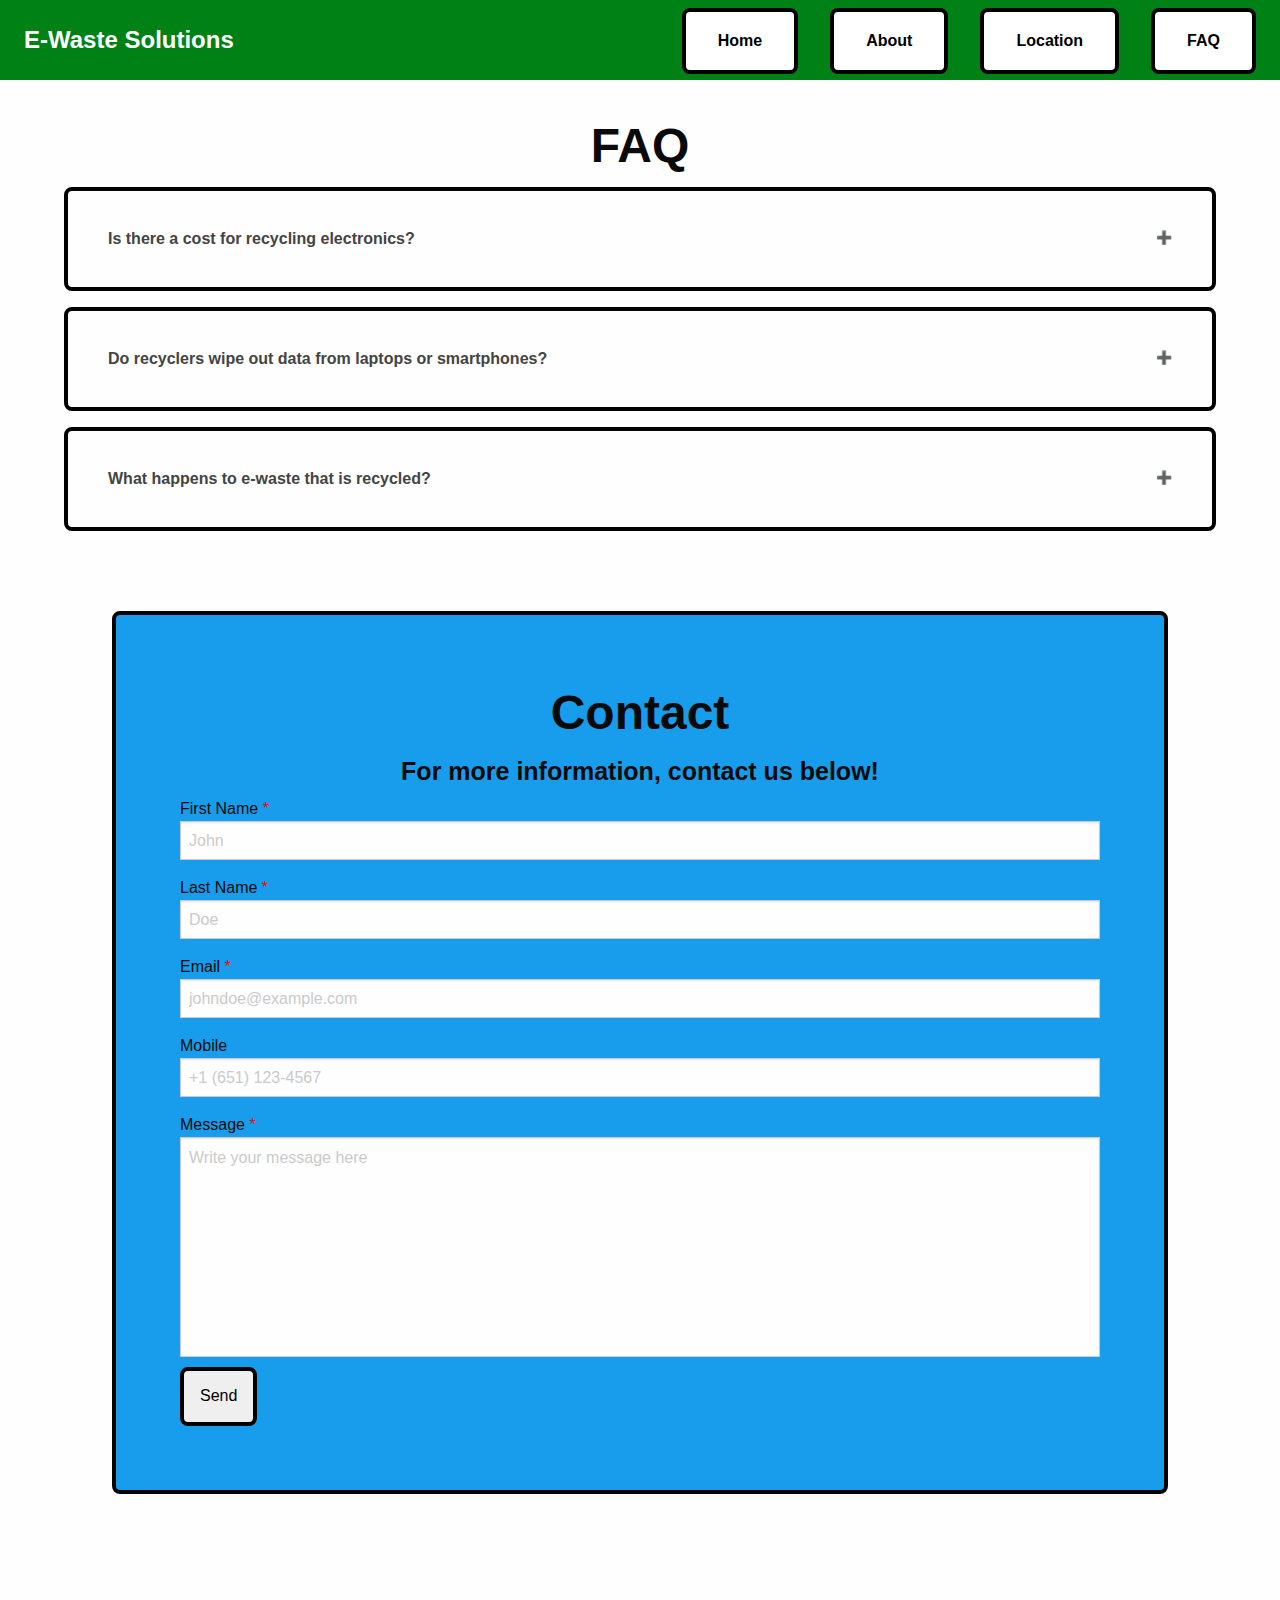
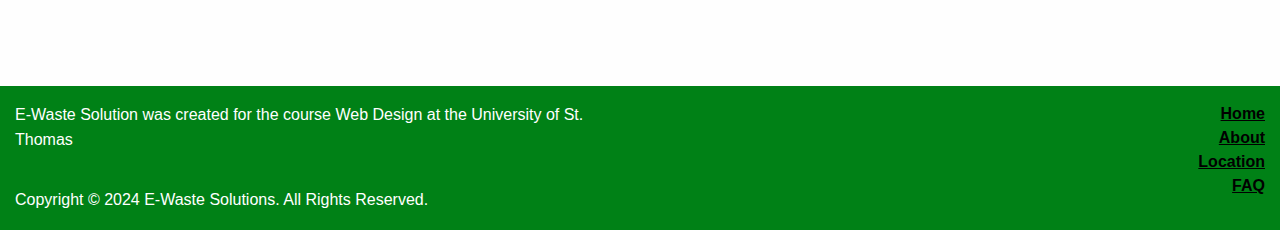
<file: FAQ/index.html>
<!DOCTYPE html>
<html lang="en">
<head>
    <meta charset="UTF-8">
    <meta name="viewport" content="width=device-width, initial-scale=1.0">
    <link rel="stylesheet" href="/css/styles.css" />
    <link rel="stylesheet" href="/css/foundation.css" />

    <!-- TODO: Add Icon and other settings -->
    <link rel="shortcut icon" type="x-icon" href="" /> 
    
    <title>E-Waste Solutions</title>
</head>
<body>


    

    <!-- Given Nav -->
    <nav class="navbar">
        <div class="brand-title">E-Waste Solutions</div>
        <a href="#" class="toggle-button">
            <span class="bar"></span>
            <span class="bar"></span>
            <span class="bar"></span>
        </a>
        <div class="navbar-links">
            <ul>
                <li><a href="/index.html">Home</a></li>
                <li><a href="/About/">About</a></li>
                <li><a href="/Location/">Location</a></li>
                <li><a href="/FAQ/">FAQ</a></li>
            </ul>
        </div>
    </nav>



    <!-- https://ewasa.org/frequently-asked-e-waste-questions/ -->
    <section class="MainFAQ">
        <div class="FAQContainer">
            
            <h1 class="FAQHeader">FAQ</h1>
            <div class="FAQBOX">
                <button class="accordion">Is there a cost for recycling electronics?</button>
                <div class="panel">
                <p>
                    "Sometimes, you may have to make a small payment for recycling used electronics. 
                    Companies that manage toxic e-waste can charge a fee to collect it and prevent the chemicals from leaking anywhere. 
                    Printers, old televisions and appliances that are a threat to the environment are challenging to recycle. They require expensive equipment and safe transportation, 
                    which is why you might have to pay to dispose of them."
                </p>
                </div>
            </div>

            <div class="FAQBOX">
                <button class="accordion">Do recyclers wipe out data from laptops or smartphones?</button>
                <div class="panel">
                <p>
                    "This is quite a huge concern for people looking to recycle their devices. 
                    It is recommended that you erase the data and all information from computers, 
                    laptops and tablets before sending them to a recycling facility. 
                    Wipe the hard drive clean and back up the data to your cloud or storage device. 
                    Some recycling businesses also protect confidential information by erasing the drive as part of the process."
                </p>
                </div>
            </div>

            <div class="FAQBOX">
                <button class="accordion">What happens to e-waste that is recycled?</button>
                <div class="panel">
                <p>
                    "Mainly, large industries recycle old electronics for plastics, copper and aluminium. Some businesses also resell parts or accessories at reasonable prices. 
                    Recycling facilities can also refurbish and sell gadgets that are in good condition and have a second-hand market value."
                </p>
                </div>
            </div>
        </div>



        <!--Form-->
        <div class="FAQContactForm">
            <h1 class="FAQHeader">Contact</h1>
            <h4 class="FAQHeader">For more information, contact us below!</h4>
            <!--The form information-->
            <form action="https://formsubmit.co/fatran@stthomas.edu" method="POST">
                <div class="formBox">

                    <div class="row50">
                        <div class="inputBox">
                            <span>First Name <Font color="red">*</Font></span>
                            <input type="text" placeholder="John" name="FirstName" id="FirstName" required />
                        </div>

                        <div class="inputBox">
                            <span>Last Name <Font color="red">*</Font></span>
                            <input type="text" placeholder="Doe" name="LastName" id="LastName" required />
                        </div>
                    </div>


                    <div class="row50">
                        <div class="inputBox">
                            <span>Email <Font color="red">*</Font></span>
                            <input type="email" placeholder="johndoe@example.com" name="email" id="Email" required />
                        </div>

                        <div class="inputBox">
                            <span>Mobile</span>
                            <input type="tel" placeholder="+1 (651) 123-4567" name="Phone" />
                        </div>
                    </div>


                    <div class="row100">
                        <div class="inputBox">
                            <span>Message <Font color="red">*</Font></span>
                            <textarea placeholder="Write your message here" name="Message" required></textarea>
                        </div>
                    </div>


                    <div class="row100">
                        <div class="inputBox">
                            <input type="hidden" name="_next" value="https://www.youtube.com/embed/oHg5SJYRHA0?autoplay=1" />
                            <input type="text" name="_honey" style="display:none">
                            <input type="hidden" name="_autoresponse" value="Hello! Thank you for reaching out! I will get back to you as soon as possible!" />
                            <input class="FormButton" type="submit" value="Send" />
                        </div>
                    </div>
                </div>
            </form>
        </div>




    </section>










    <!-- Consistent -->
    <section id="Footer">

        <div class="FooterBackground cell grid-x grid-padding-x ">
            <div class="FooterDescription cell grid-x large-6">
                <div class="Footer cell">
                    <p>E-Waste Solution was created for the course Web Design at the University of St. Thomas</p>
                </div>
                <div class="Footer cell">
                    <p>Copyright © 2024 E-Waste Solutions. All Rights Reserved.</p>
                </div>
            </div>
    
            <div class="FooterLinks cell grid-x large-6 large-text-right">
                <div class="FooterLink cell">
                    <a class="FooterLinked" href="/index.html">Home</a>
                </div>
                <div class="FooterLink cell">
                    <a class="FooterLinked" href="/About/">About</a>
                </div>
                <div class="FooterLink cell">
                    <a class="FooterLinked" href="/Location/">Location</a>
                </div>
                <div class="FooterLink cell">
                    <a class="FooterLinked" href="/FAQ/">FAQ</a>
                </div>
            </div>
        </div>
    </section>






    <script>
        var acc = document.getElementsByClassName("accordion");
        var i;

        for (i = 0; i < acc.length; i++) {
        acc[i].addEventListener("click", function() {
            this.classList.toggle("active2");
            var panel = this.nextElementSibling;
            if (panel.style.maxHeight) {
            panel.style.maxHeight = null;
            } else {
            panel.style.maxHeight = panel.scrollHeight + "px";
            }
        });
        }
    </script>


    <!-- Foundation CSS Framework: include before closing <body> tag -->
    <script src="/js/vendor/jquery.js"></script>
    <script src="/js/vendor/what-input.js"></script>
    <script src="/js/vendor/foundation.js"></script>
    <script type="application/javascript">
        $(document).foundation();

        const toggleButton = document.getElementsByClassName('toggle-button')[0]
        const navbarLinks = document.getElementsByClassName('navbar-links')[0]

        toggleButton.addEventListener('click', () => {
        navbarLinks.classList.toggle('active')
        })
    </script>

</body>
</html>
</file>
<file: css/styles.css>
* {
    padding: 0;
    margin: 0;
    text-decoration: none;
    list-style: none;
    box-sizing: border-box;
}

button {
    border: 4px solid black !important;
    padding: 1em !important;
    border-radius: .5em !important;
}

button:hover {
    background-color: #00e28b;
    cursor: pointer;
}

.OppositeButton {
    border: 4px solid rgb(255, 255, 255) !important;
    padding: 1em !important;
    border-radius: .5em !important;
    color: white;
}

.OppositeButton:hover {
    background-color: #00e28b;
    color: black;
    border: 4px solid black !important;
    cursor: pointer;
}

/* Waves background Home */
.custom-shape-divider-bottom-1715708835 {
    position: absolute;
    bottom: 0;
    left: 0;
    width: 100%;
    overflow: hidden;
    line-height: 0;
    transform: rotate(180deg);
}

.custom-shape-divider-bottom-1715708835 svg {
    position: relative;
    display: block;
    width: calc(151% + 1.3px);
    height: 130px;
}

.custom-shape-divider-bottom-1715708835 .shape-fill {
    fill: #FFFFFF;
}

/* FAQ */
.custom-shape-divider-top-1715708684 {
    position: absolute;
    top: 0;
    left: 0;
    width: 100%;
    overflow: hidden;
    line-height: 0;
}

.custom-shape-divider-top-1715708684 svg {
    position: relative;
    display: block;
    width: calc(300% + 1.3px);
    height: 162px;
}

.custom-shape-divider-top-1715708684 .shape-fill {
    fill: #FFFFFF;
}






.navbar {
    display: flex;
    position: fixed;
    width: 100%;
    top: 0;
    height: 5em;
    justify-content: space-between;
    align-items: center;
    background-color: #008116;
    color: white;
    z-index: 999;
}

.brand-title {
    font-size: 1.5rem;
    margin-left: 1em;
    font-weight: bold;
}

.navbar-links {
    height: 100%;
}

.navbar-links ul {
    display: flex;
    margin-top: .5rem;
    margin-right: .5rem;
}

.navbar-links li {
    list-style: none;
    /* margin-left: 1em; */
    color: black;
    border-radius: 1em;
}

.navbar-links li a {
    display: block;
    text-decoration: none;
    background-color: white;
    color: black;
    font-weight: bold;
    padding: 1rem;
    padding-left: 2em;
    padding-right: 2em;
    margin: 0em 1em 0em 1em;
    border: 4px solid black;
    border-radius: .5em;
    transition: .2s;
}

.navbar-links li a:hover {
    background-color: #00e28b;
}

.toggle-button {
    position: absolute;
    top: 1.3rem;
    right: 1rem;
    display: none;
    flex-direction: column;
    justify-content: space-between;
    width: 2.5em;
    height: 2.3em;
    padding: .5em;
}

.toggle-button .bar {
    height: 3px;
    width: 100%;
    background-color: white;
    border-radius: 10px;
}


@media (max-width: 800px) {
    .navbar {
        flex-direction: column;
        align-items: flex-start;
    }

    .toggle-button {
        display: flex;
        background-color: black;
        border-radius: .3em;
        transition: .5s;
    }

    .toggle-button:hover {
        background-color: rgba(255, 255, 255, 0.411);
    }

    .navbar-links {
        display: none;
        width: 100%;
    }

    .navbar-links ul {
        width: 100%;
        flex-direction: column;
        margin-top: 1.3em;
        margin-left: 0;
        margin-right: 0;
    }

    .navbar-links ul li {
        width: 100%;
        text-align: center;
        background-color: rgb(37, 37, 37);
        margin-left: 0;
        border-radius: 0;
        border: none;
        margin-top: -.1em;
    }

    .navbar-links ul li a {
        padding: .5rem 1rem;
        color: black;
    }

    .navbar-links.active {
        display: flex;
    }

    .brand-title {
        margin-top: .91em;
    }
}

/* background for home page */
#Home {
    width: 100%;
    background-color: rgb(23, 157, 235);
    position: relative;
    min-height: 81vh;
    color: white;
}

#Location {
    width: 100%;
    position: relative;
}

.LocationHeader {
    text-align: center;
}

#FAQ {
    width: 100%;
    background-color: rgb(23, 157, 235);
    position: relative;
    min-height: 50vh;
    margin-bottom: 0 !important;
    color: white;
}

.FAQtxt {
    margin-top: 10em !important;
}




/* First page and Second page in HOME */
#Home,
#About,
#Location,
#FAQ,
.MainLocation,
.MainFAQ {
    margin-top: 5em;
    margin-bottom: 5em;
}

/* Txt and h1 in general */
.Hometxt,
.Locationtxt,
.FAQtxt {
    margin-top: 5em;
    text-align: center;
    font-weight: bold;
}

.Hometxt h1,
.Locationtxt h1,
.FAQtxt h1 {
    font-size: 4em;
    font-weight: 700;
}


.HomeImg,
.LocationImg {
    text-align: center;
}

.HomeImg img,
.LocationImg img {
    margin-top: 5em;
    width: 100%;
    max-width: 20em;
    min-width: 10em;
}

/* Home Custon */
.Hometxt p,
.Locationtxt p {
    margin: 0 4em 0 4em;
}


.statButton,
.FAQButton {
    margin-top: 3em;
    text-align: center;
}

.FAQButton {
    margin-bottom: 3em;
}

/* Footer */
#Footer {
    color: white;
}

.FooterBackground {
    height: auto;
    background-color: #008116;
}

.Footer p {
    margin-top: 1em;
    /* margin-left: 5em; */
}

.FooterLinks {
    margin-top: 1em;
    margin-bottom: 2em;
}

.FooterLinked {
    color: black;
    font-weight: bold;
    text-decoration: underline;
}

.FooterLinked:hover {
    color: white;
}

















/* FAQ */
.FAQContainer {
    margin-left: 2em;
    margin-right: 2em;
}

.MainFAQ {
    padding: 2em;
}



.FAQContactForm {
    margin: 5em;
    border: 4px solid black !important;
    background-color: rgb(23, 157, 235);
    padding: 4em;
    border-radius: .5em;
}

.inputBox textarea{
    resize: none;
    min-height: 220px;
    margin-bottom: 10px;
}

.FormButton {
    border: 4px solid black !important;
    padding: 1em !important;
    border-radius: .5em !important;
}

.FormButton:hover {
    background-color: #00e28b;
    cursor: pointer;
}






.FAQHeader {
    font-weight: bold;
    text-align: center;
}

/* Style the buttons that are used to open and close the accordion panel */
.accordion {
    background-color: #eee;
    color: #444;
    font-weight: bold;
    cursor: pointer;
    padding: 2.5em !important;
    width: 100%;
    text-align: left;
    border: none;
    outline: none;
    transition: 0.4s;
}

/* Add a background color to the button if it is clicked on (add the .active class with JS), and when you move the mouse over it (hover) */
.active2,
.accordion:hover {
    background-color: #00e28b;
}

/* Style the accordion panel. Note: hidden by default */
.panel {
    padding: 0 2em;
    background-color: white;
    max-height: 0;
    overflow: hidden;
    margin-bottom: 1em;
    transition: max-height 0.2s ease-out;
}

.accordion:after {
    content: '\02795';
    /* Unicode character for "plus" sign (+) */
    font-size: 13px;
    /* color: #777; */
    float: right;
    margin-left: 5px;
}

.active2:after {
    content: "\2796";
    /* Unicode character for "minus" sign (-) */
}

@media screen and (max-width: 626px){
    .FAQContactForm{
        margin: 0;
    }
}










/* Location */
.MainLocation {
    padding: 5em;
}

#map {
    height: 50em;
    z-index: 0;
    border: 4px solid rgb(23, 157, 235);
    margin-top: 1em;
    border-radius: 1em;
}

.LocationBox {
    cursor: pointer;
}

.LocationBox h4,
.LocationBox p {
    text-align: center;
    font-weight: bold;
}

.list h1 {
    text-align: center;
}

.list div:hover {
    background-color: #00e28b;
    cursor: pointer;
}

.list div {
    padding: .5em;
    border-radius: .5em;
    border: 4px solid black;
    margin-top: .8em;
}










/* About */
.AboutTimeline {
    position: relative;
    max-width: 1200px;
    margin: 100px auto;
}

.AboutContainer {
    padding: 10px 50px;
    position: relative;
    width: 50%;
    /* background-color: rgb(0, 0, 0, 0.3); */
    animation: movedown 1s linear forwards;
    opacity: 0;
}

@keyframes movedown {
    0% {
        opacity: 1;
        transform: translateY(-30px);
    }

    100% {
        opacity: 1;
        transform: translateY(0px);
    }
}

.AboutContainer:nth-child(1) {
    animation-delay: 0s;
}

.AboutContainer:nth-child(2) {
    animation-delay: 2s;
}

.AboutContainer:nth-child(3) {
    animation-delay: 4s;
}












.AboutBox {
    padding: 20px 30px;
    background: rgb(23, 157, 235);;
    position: relative;
    border-radius: 6px;
    font-size: 15px;
    color: white
}

/* Card position */
.left-card {
    left: 0;
}

.right-card {
    left: 50%;
}

.AboutTimeline::after {
    content: "";
    position: absolute;
    width: 6px;
    height: 100%;
    background: #000000;
    top: 0;
    left: 50%;
    margin-left: -3px;
    z-index: -1;
    animation: moveline 6s linear forwards;
}

@keyframes moveline {
    0% {
        height: 0%;
    }

    100% {
        height: 100%;
    }
}




.AboutBox h2 {
    font-weight: 600;
}

.AboutBox small {
    display: inline-block;
    margin-bottom: 15px;
}


.left-AboutContainer-arrow {
    height: 0;
    width: 0;
    position: absolute;
    top: 28px;
    z-index: 1;
    border-top: 15px solid transparent;
    border-bottom: 15px solid transparent;
    border-left: 15px solid rgb(0, 0, 0);
    right: -15px;
}

.right-AboutContainer-arrow {
    height: 0;
    width: 0;
    position: absolute;
    top: 28px;
    z-index: 1;
    border-top: 15px solid transparent;
    border-bottom: 15px solid transparent;
    border-right: 15px solid rgb(0, 0, 0);
    left: -15px;
}


@media screen and (max-width: 600px) {
    .AboutTimeline {
        margin: 50px auto;
    }

    .AboutTimeline::after {
        left: 31px;
    }

    .AboutContainer {
        width: 100%;
        padding-left: 80px;
        padding-right: 25px;
    }

    .AboutBox {
        font-size: 13px;
    }

    .AboutBox small {
        margin-bottom: 10px;
    }

    .right-card {
        left: 0;
    }

    .left-AboutContainer-arrow,
    .right-AboutContainer-arrow {
        border-right: 15px solid #000000;
        border-left: 0;
        left: -15px;
    }

}
</file>
